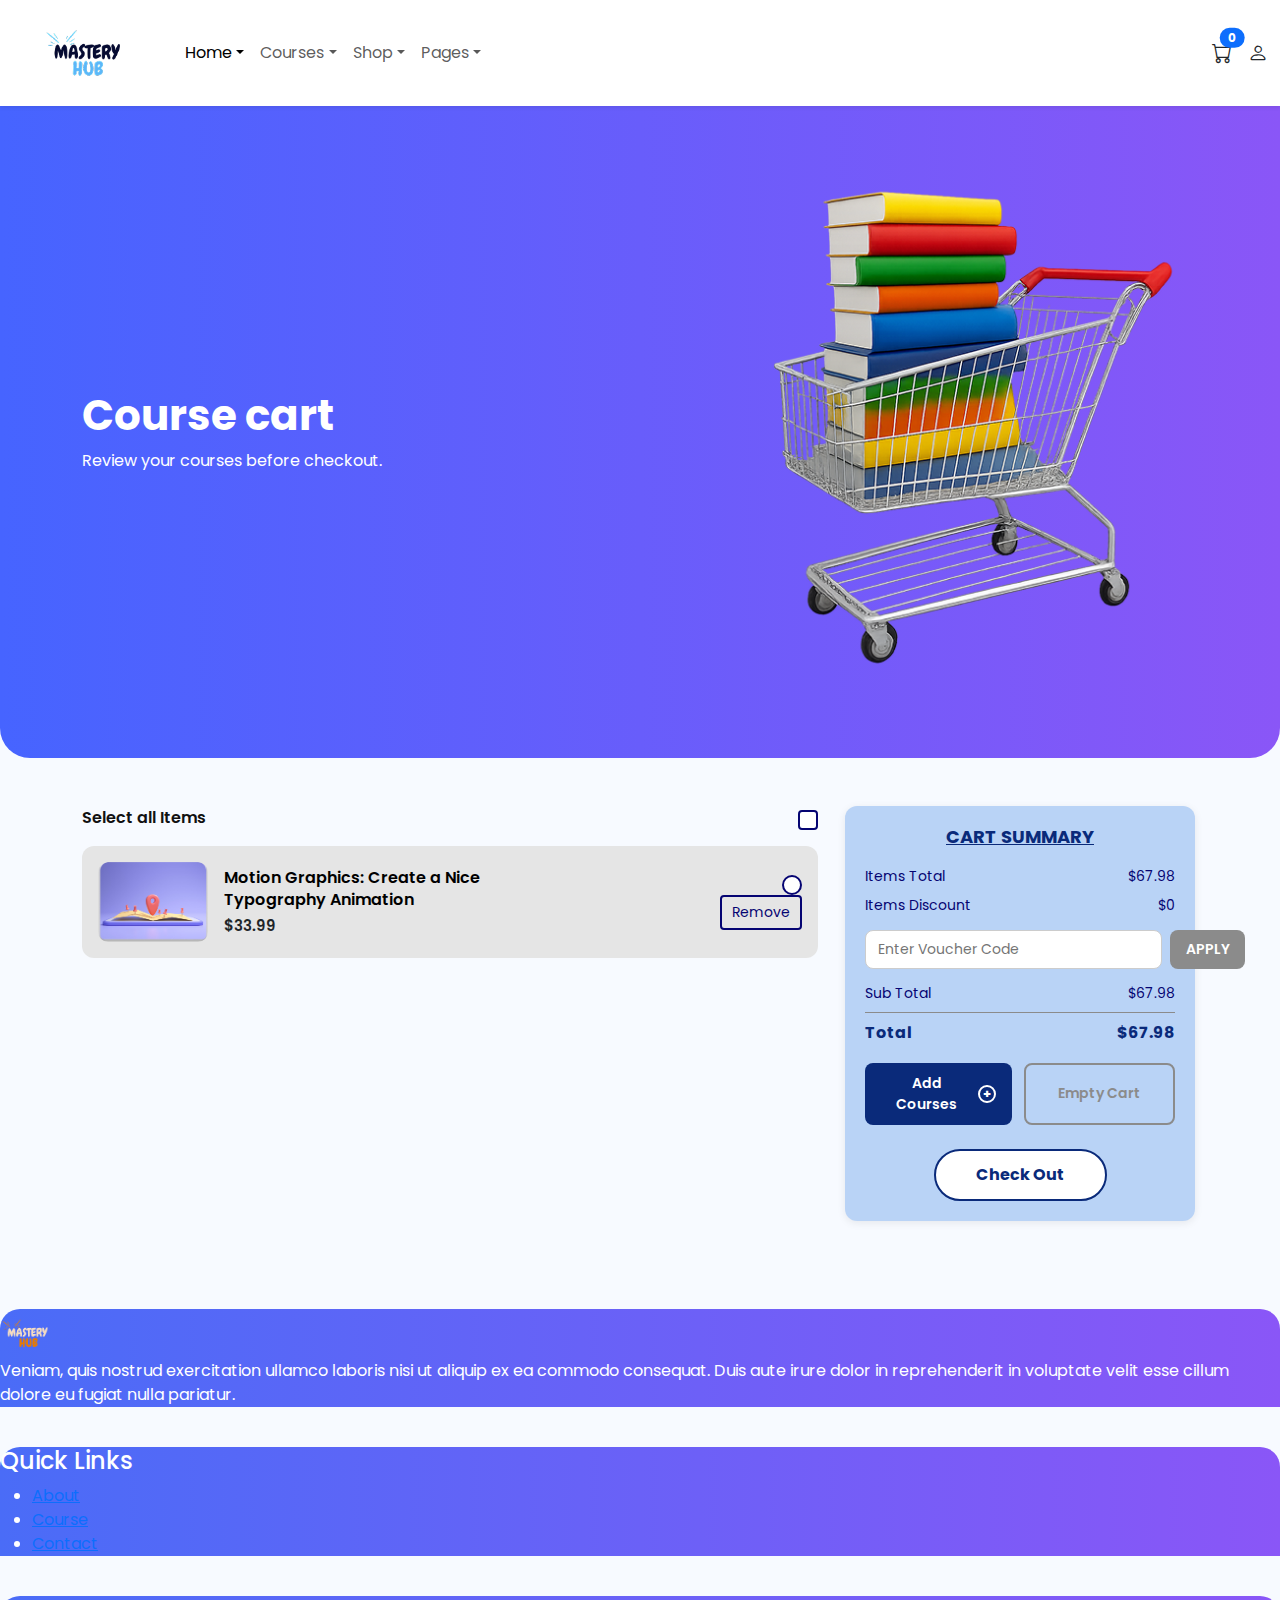
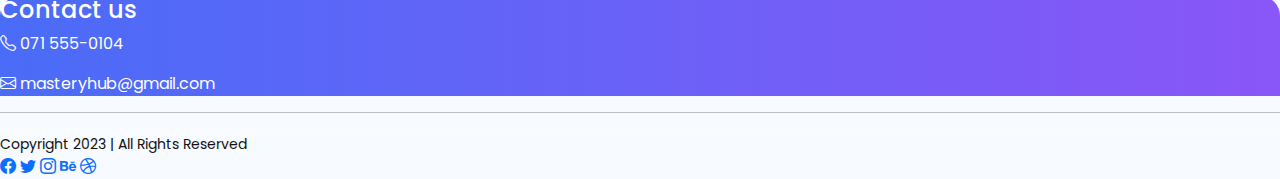
<file: Course_Cart.html>
<!DOCTYPE html>
<html lang="en">
<head>
  <meta charset="UTF-8" />
  <meta name="viewport" content="width=device-width, initial-scale=1.0"/>
  <title>Course Cart - Mastery Hub</title>

  <!-- Google Font -->
  <link rel="preconnect" href="https://fonts.googleapis.com">
  <link rel="preconnect" href="https://fonts.gstatic.com" crossorigin>
  <link href="https://fonts.googleapis.com/css2?family=Poppins:wght@400;500;600;700&display=swap" rel="stylesheet">

  <!-- Bootstrap & Icons -->
  <link href="https://cdn.jsdelivr.net/npm/bootstrap@5.3.2/dist/css/bootstrap.min.css" rel="stylesheet">
  <link href="https://cdnjs.cloudflare.com/ajax/libs/font-awesome/6.5.0/css/all.min.css" rel="stylesheet">

  <!-- Your CSS -->
  <link rel="stylesheet" href="Course_Cart.css">
</head>
<body>

  <nav class="navbar navbar-expand-lg bg-white shadow-sm py-2">
  <div class="container-fluid">

    <a class="navbar-brand fw-bold" href="#">
      <img src="images/2 717 (1).png" alt="Logo" height="80">
    </a>

    
    <button class="navbar-toggler" type="button" data-bs-toggle="collapse" data-bs-target="#navbarContent">
      <span class="navbar-toggler-icon"></span>
    </button>

      <!-- Nav items -->
    <div class="collapse navbar-collapse" id="navbarContent">
      <ul class="navbar-nav me-auto mb-2 mb-lg-0">

        <!-- Home -->
        <li class="nav-item dropdown">
          <a class="nav-link dropdown-toggle active" href="#" role="button" data-bs-toggle="dropdown">Home</a>
          <ul class="dropdown-menu">
            <li><a class="dropdown-item" href="#">Home 1</a></li>
            <li><a class="dropdown-item" href="#">Home 2</a></li>
          </ul>
        </li>

        <!-- Courses -->
        <li class="nav-item dropdown">
          <a class="nav-link dropdown-toggle" href="#" role="button" data-bs-toggle="dropdown">Courses</a>
          <ul class="dropdown-menu">
            <li><a class="dropdown-item" href="#">Web Development</a></li>
            <li><a class="dropdown-item" href="#">UI/UX Design</a></li>
          </ul>
        </li>

        <!-- Shop -->
        <li class="nav-item dropdown">
          <a class="nav-link dropdown-toggle" href="#" role="button" data-bs-toggle="dropdown">Shop</a>
          <ul class="dropdown-menu">
            <li><a class="dropdown-item" href="#">Products</a></li>
            <li><a class="dropdown-item" href="#">Cart</a></li>
          </ul>
        </li>

        <!-- Pages -->
        <li class="nav-item dropdown">
          <a class="nav-link dropdown-toggle" href="#" role="button" data-bs-toggle="dropdown">Pages</a>
          <ul class="dropdown-menu">
            <li><a class="dropdown-item" href="#">About Us</a></li>
            <li><a class="dropdown-item" href="#">Contact</a></li>
          </ul>
        </li>
      </ul>

      

      <!-- Icons + Buttons -->
      <div class="d-flex align-items-center gap-3">
        <a href="#" class="text-dark position-relative">
          <i class="bi bi-cart fs-5"></i>
          <span class="position-absolute top-0 start-100 translate-middle badge rounded-pill bg-primary">0</span>
        </a>
        <a href="#" class="text-dark"><i class="bi bi-person fs-5"></i></a>
       
       
      </div>
    </div>
  </div>
</nav>


      
  </header>

  <!-- Hero -->
  <section class="hero-section text-white">
    <div class="container d-flex flex-column flex-lg-row align-items-center justify-content-between">
      <div class="text-center text-lg-start mb-4 mb-lg-0">
        <h1 class="fw-bold mb-2">Course cart</h1>
        <p class="mb-0">Review your courses before checkout.</p>
      </div>
      <div class="hero-img">
        <!-- replace with your figma hero image -->
        <img src="images/girl-student 1.png" alt="Cart" class="img-fluid">
      </div>
    </div>
  </section>

  <!-- Main -->
  <main class="py-5">
  <div class="container">
    <div class="row g-4">
      
      <!-- Left: items -->
      <div class="col-lg-8" id="cartList">
        <div class="d-flex justify-content-between align-items-center mb-3">
          <span class="fw-semibold">Select all Items</span>
          <input type="checkbox" id="selectAll" class="form-check-input custom-radio">
        </div>

        <!-- Template Item -->
        <div class="card mb-3 cart-item" data-price="33.99">
          <div class="card-body d-flex align-items-center justify-content-between">
            <div class="d-flex align-items-center">
              <img src="images/Frame 1 .png" class="course-img me-3" alt="Course">
              <div>
                <h6 class="item-title mb-1">Motion Graphics: Create a Nice Typography Animation</h6>
                <p class="item-price mb-0">$33.99</p>
              </div>
            </div>
            <div class="d-flex flex-column align-items-end">
              <input type="checkbox" class="custom-radio item-check">
              <button class="btn btn-outline-danger btn-sm remove-btn">Remove</button>
            </div>
          </div>
        </div>
      </div>

      <!-- Right: summary -->
      <div class="col-lg-4">
        <div class="cart-summary">
          <h3 class="summary-title">CART SUMMARY</h3>
          <div class="summary-details">
            <p class="summary-item"><span>Items Total</span><span>$67.98</span></p>
            <p class="summary-item"><span>Items Discount</span><span>$0</span></p>

            <!-- Voucher -->
            <div class="voucher-row">
              <div style="flex:1;">
                <input type="text" id="voucher" class="voucher-input" placeholder="Enter Voucher Code">
              </div>
              <button class="btn-apply">APPLY</button>
            </div>

            <p class="summary-item"><span>Sub Total</span><span>$67.98</span></p>
            <div class="summary-divider"></div>
            <p class="summary-item total"><span>Total</span><span>$67.98</span></p>
          </div>

          <!-- Buttons -->
          <div class="summary-buttons-row">
            <button class="btn-add-course">Add Courses <span class="plus-circle">+</span></button>
            <button class="btn-empty">Empty Cart</button>
          </div>

          <div class="summary-checkout">
            <button class="btn-checkout">Check Out</button>
          </div>
        </div>
      </div>
    </div>
  </div>
</main>

  <!-- Payment Modal -->
  <div class="modal fade" id="paymentModal" tabindex="-1" aria-hidden="true">
    <div class="modal-dialog modal-dialog-centered">
      <div class="modal-content p-4 rounded-4">
        <h4 class="fw-bold mb-3">Pay via Credit / Debit Card</h4>
        <form id="paymentForm">
          <div class="mb-3">
            <label class="form-label">Card Holder's Name</label>
            <input type="text" class="form-control" placeholder="Card Holder's Name" required>
          </div>
          <div class="mb-3">
            <label class="form-label">Card Number</label>
            <input type="text" class="form-control" placeholder="Card Number" inputmode="numeric" minlength="12" maxlength="19" required>
          </div>
          <div class="row">
            <div class="col-md-6 mb-3">
              <label class="form-label">Expire Date</label>
              <input type="text" class="form-control" placeholder="MM/YY" required>
            </div>
            <div class="col-md-6 mb-3">
              <label class="form-label">CVV</label>
              <input type="password" class="form-control" placeholder="CVV" inputmode="numeric" minlength="3" maxlength="4" required>
            </div>
          </div>
          <div class="form-check mb-3">
            <input class="form-check-input" type="checkbox" id="termsCheck" required>
            <label class="form-check-label" for="termsCheck">
              I accept the <a href="#" class="link-dark">Terms and Conditions</a>
            </label>
          </div>
          <button type="submit" class="btn btn-dark w-100">Place Order</button>
        </form>
      </div>
    </div>
  </div>

<!-- Footer -->
  <footer class="footer">
    <div class="footer-container">
      <!-- Logo + Description -->
      <div class="footer-section">
        <img src="images/1 1957762 (1).png" alt="Mastery Hub Logo" class="footer-logo">
        <p>
          Veniam, quis nostrud exercitation ullamco laboris nisi ut aliquip ex ea commodo consequat. 
          Duis aute irure dolor in reprehenderit in voluptate velit esse cillum dolore eu fugiat nulla pariatur.
        </p>
      </div>

      <!-- Quick Links -->
      <div class="footer-section">
        <h4>Quick Links</h4>
        <ul>
          <li><a href="#">About</a></li>
          <li><a href="#">Course</a></li>
          <li><a href="#">Contact</a></li>
        </ul>
      </div>

      <!-- Contact -->
      <div class="footer-section">
        <h4>Contact us</h4>
        <p><i class="bi bi-telephone"></i> 071 555-0104</p>
        <p><i class="bi bi-envelope"></i> masteryhub@gmail.com</p>
      </div>
    </div>

    <hr>

    <!-- Bottom Row -->
    <div class="footer-bottom">
      <p>Copyright 2023 | All Rights Reserved</p>
      <div class="social-icons">
        <a href="#"><i class="bi bi-facebook"></i></a>
        <a href="#"><i class="bi bi-twitter"></i></a>
        <a href="#"><i class="bi bi-instagram"></i></a>
        <a href="#"><i class="bi bi-behance"></i></a>
        <a href="#"><i class="bi bi-dribbble"></i></a>
      </div>
    </div>
  </footer>

  <script src="https://cdn.jsdelivr.net/npm/bootstrap@5.3.3/dist/js/bootstrap.bundle.min.js"></script>
<link href="https://cdn.jsdelivr.net/npm/bootstrap-icons/font/bootstrap-icons.css" rel="stylesheet">

  <!-- Bootstrap & Your JS -->
  <script src="https://cdn.jsdelivr.net/npm/bootstrap@5.3.2/dist/js/bootstrap.bundle.min.js"></script>
  <script src="Course_Cart.js"></script>
</body>
</html>
</file>
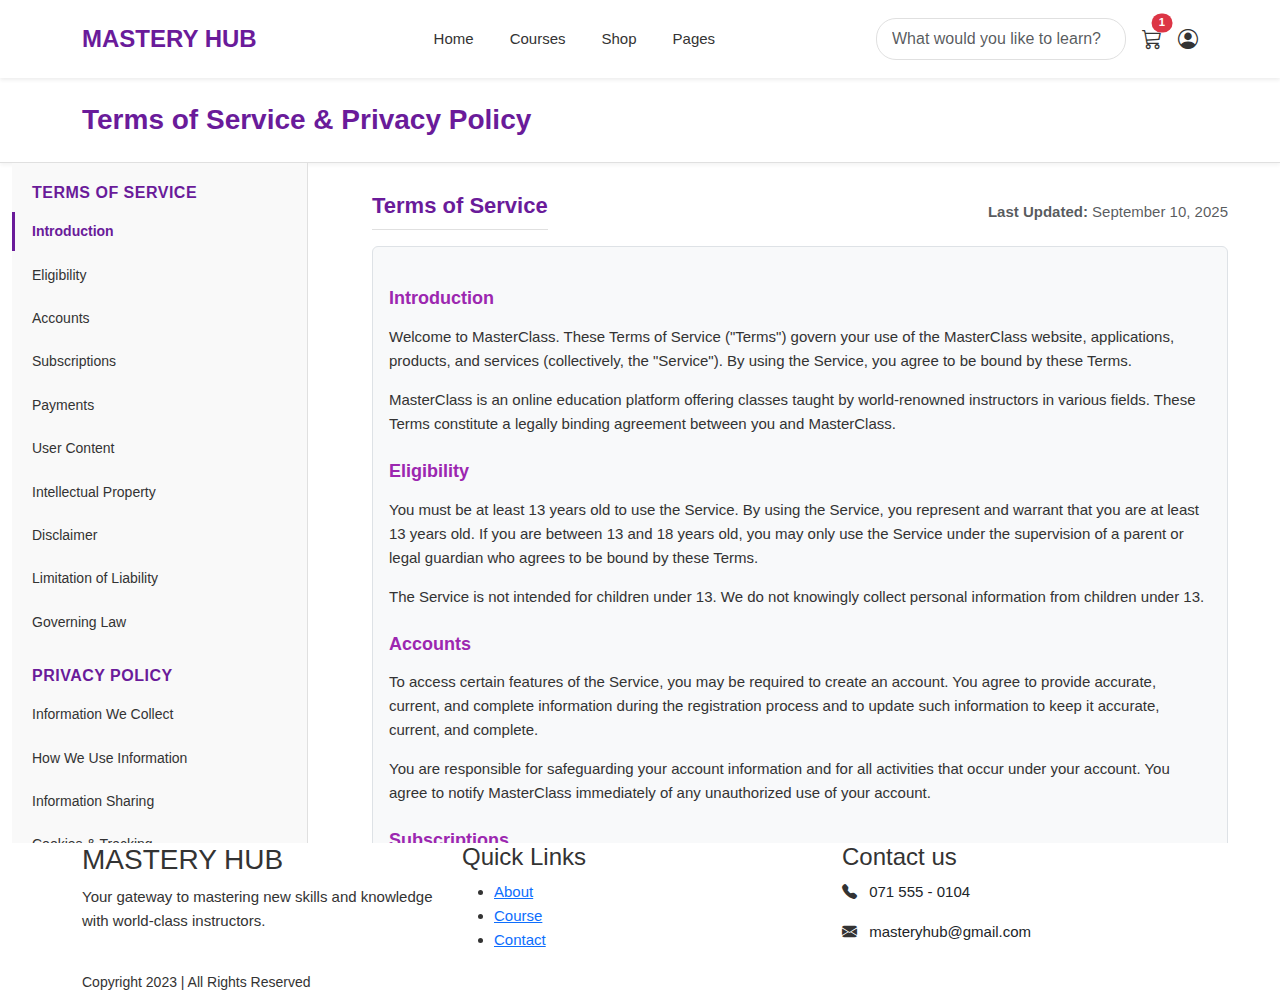
<file: Course_Learning_Page.html>
<!DOCTYPE html>
<html lang="en">
<head>
    <meta charset="UTF-8">
    <meta name="viewport" content="width=device-width, initial-scale=1.0">
    <title>Terms of Service & Privacy Policy | MasterClass</title>
    
    <!-- Bootstrap CSS -->
    <link href="https://cdn.jsdelivr.net/npm/bootstrap@5.3.0/dist/css/bootstrap.min.css" rel="stylesheet">
    
    <!-- Bootstrap Icons -->
    <link rel="stylesheet" href="https://cdn.jsdelivr.net/npm/bootstrap-icons@1.10.0/font/bootstrap-icons.css">
    
    <!-- Custom CSS -->
    <link rel="stylesheet" href="Course_Learning_Page.css">
</head>
<body>
    <!-- Top Navigation Bar -->
    <nav class="navbar navbar-expand-lg navbar-light bg-white shadow-sm">
        <div class="container">
            <a class="navbar-brand fw-bold" href="#">MASTERY HUB</a>
            <button class="navbar-toggler" type="button" data-bs-toggle="collapse" data-bs-target="#navbarNav" aria-controls="navbarNav" aria-expanded="false" aria-label="Toggle navigation">
                <span class="navbar-toggler-icon"></span>
            </button>
            <div class="collapse navbar-collapse" id="navbarNav">
                <ul class="navbar-nav mx-auto">
                    <li class="nav-item">
                        <a class="nav-link" href="#">Home</a>
                    </li>
                    <li class="nav-item">
                        <a class="nav-link" href="#">Courses</a>
                    </li>
                    <li class="nav-item">
                        <a class="nav-link" href="#">Shop</a>
                    </li>
                    <li class="nav-item">
                        <a class="nav-link" href="#">Pages</a>
                    </li>
                </ul>
                <div class="d-flex align-items-center">
                    <div class="search-box me-3">
                        <input type="text" class="form-control" placeholder="What would you like to learn?">
                    </div>
                    <div class="position-relative me-3">
                        <i class="bi bi-cart3 fs-5"></i>
                        <span class="position-absolute top-0 start-100 translate-middle badge rounded-pill bg-danger">
                            1
                        </span>
                    </div>
                    <div>
                        <i class="bi bi-person-circle fs-5"></i>
                    </div>
                </div>
            </div>
        </div>
    </nav>

    <!-- Page Header -->
    <header class="page-header">
        <div class="container">
            <h1 class="page-title">Terms of Service & Privacy Policy</h1>
        </div>
    </header>

    <!-- Main Content Area -->
    <div class="container-fluid">
        <div class="row">
            <!-- Sidebar Navigation -->
            <div class="col-lg-3 col-md-4">
                <div class="sidebar">
                    <div class="sidebar-section">
                        <h3 class="sidebar-title">Terms of Service</h3>
                        <ul class="sidebar-nav">
                            <li><a href="#intro" class="nav-link active">Introduction</a></li>
                            <li><a href="#eligibility" class="nav-link">Eligibility</a></li>
                            <li><a href="#accounts" class="nav-link">Accounts</a></li>
                            <li><a href="#subscriptions" class="nav-link">Subscriptions</a></li>
                            <li><a href="#payments" class="nav-link">Payments</a></li>
                            <li><a href="#user-content" class="nav-link">User Content</a></li>
                            <li><a href="#intellectual-property" class="nav-link">Intellectual Property</a></li>
                            <li><a href="#disclaimer" class="nav-link">Disclaimer</a></li>
                            <li><a href="#limitation" class="nav-link">Limitation of Liability</a></li>
                            <li><a href="#governing-law" class="nav-link">Governing Law</a></li>
                        </ul>
                    </div>
                    
                    <div class="sidebar-section">
                        <h3 class="sidebar-title">Privacy Policy</h3>
                        <ul class="sidebar-nav">
                            <li><a href="#info-collect" class="nav-link">Information We Collect</a></li>
                            <li><a href="#info-use" class="nav-link">How We Use Information</a></li>
                            <li><a href="#info-share" class="nav-link">Information Sharing</a></li>
                            <li><a href="#cookies" class="nav-link">Cookies & Tracking</a></li>
                            <li><a href="#data-security" class="nav-link">Data Security</a></li>
                            <li><a href="#user-rights" class="nav-link">Your Rights</a></li>
                            <li><a href="#children" class="nav-link">Children's Privacy</a></li>
                            <li><a href="#international" class="nav-link">International Users</a></li>
                            <li><a href="#changes" class="nav-link">Changes to Policy</a></li>
                            <li><a href="#contact" class="nav-link">Contact Us</a></li>
                        </ul>
                    </div>
                </div>
            </div>
            
            <!-- Main Content -->
            <div class="col-lg-9 col-md-8">
                <div class="main-content">
                    <!-- Terms of Service Section -->
                    <div class="content-section">
                        <div class="d-flex justify-content-between align-items-center">
                            <h2 class="section-title mb-0">Terms of Service</h2>
                            <p class="text-muted mb-0"><strong>Last Updated:</strong> September 10, 2025</p>
                        </div>
                        <div class="border rounded p-3 my-3 bg-light">
                            <div id="intro">
                                <h3 class="subsection-title">Introduction</h3>
                                <p class="content-text">Welcome to MasterClass. These Terms of Service ("Terms") govern your use of the MasterClass website, applications, products, and services (collectively, the "Service"). By using the Service, you agree to be bound by these Terms.</p>
                                <p class="content-text">MasterClass is an online education platform offering classes taught by world-renowned instructors in various fields. These Terms constitute a legally binding agreement between you and MasterClass.</p>
                            </div>
                            <div id="eligibility">
                                <h3 class="subsection-title">Eligibility</h3>
                                <p class="content-text">You must be at least 13 years old to use the Service. By using the Service, you represent and warrant that you are at least 13 years old. If you are between 13 and 18 years old, you may only use the Service under the supervision of a parent or legal guardian who agrees to be bound by these Terms.</p>
                                <p class="content-text">The Service is not intended for children under 13. We do not knowingly collect personal information from children under 13.</p>
                            </div>
                            <div id="accounts">
                                <h3 class="subsection-title">Accounts</h3>
                                <p class="content-text">To access certain features of the Service, you may be required to create an account. You agree to provide accurate, current, and complete information during the registration process and to update such information to keep it accurate, current, and complete.</p>
                                <p class="content-text">You are responsible for safeguarding your account information and for all activities that occur under your account. You agree to notify MasterClass immediately of any unauthorized use of your account.</p>
                            </div>
                            <div id="subscriptions">
                                <h3 class="subsection-title">Subscriptions</h3>
                                <p class="content-text">MasterClass offers subscription plans that provide access to the Service. Subscription plans may be offered on a monthly or annual basis. By subscribing to a plan, you agree to pay the subscription fees specified for that plan.</p>
                                <p class="content-text">Your subscription will automatically renew unless you cancel it before the renewal date. You may cancel your subscription at any time through your account settings.</p>
                            </div>
                            <div id="payments">
                                <h3 class="subsection-title">Payments</h3>
                                <p class="content-text">You agree to provide current, complete, and accurate purchase and account information for all purchases made through the Service. You further agree to promptly update account and payment information, including email address, payment method, and expiration date, so that we can complete your transactions and contact you as needed.</p>
                                <p class="content-text">We reserve the right to refuse any order you place with us. We may, in our sole discretion, limit or cancel quantities purchased per person, per household, or per order.</p>
                            </div>
                            <div id="user-content">
                                <h3 class="subsection-title">User Content</h3>
                                <p class="content-text">The Service may allow you to submit, upload, or otherwise make available content, including but not limited to text, images, videos, and comments ("User Content"). By submitting User Content, you grant MasterClass a worldwide, non-exclusive, royalty-free, perpetual, and transferable license to use, reproduce, modify, adapt, publish, and display such User Content.</p>
                                <p class="content-text">You represent and warrant that you own or have the necessary licenses, rights, consents, and permissions to use and to authorize MasterClass to use your User Content.</p>
                            </div>
                            <div id="intellectual-property">
                                <h3 class="subsection-title">Intellectual Property</h3>
                                <p class="content-text">The Service and its original content, features, and functionality are and will remain the exclusive property of MasterClass and its licensors. The Service is protected by copyright, trademark, and other laws of both the United States and foreign countries.</p>
                                <p class="content-text">Our trademarks and trade dress may not be used in connection with any product or service without the prior written consent of MasterClass.</p>
                            </div>
                            <div id="disclaimer">
                                <h3 class="subsection-title">Disclaimer</h3>
                                <p class="content-text">THE SERVICE IS PROVIDED ON AN AS-IS AND AS-AVAILABLE BASIS. MASTERCLASS EXPRESSLY DISCLAIMS ALL WARRANTIES OF ANY KIND, WHETHER EXPRESS OR IMPLIED, INCLUDING BUT NOT LIMITED TO THE IMPLIED WARRANTIES OF MERCHANTABILITY, FITNESS FOR A PARTICULAR PURPOSE, AND NON-INFRINGEMENT.</p>
                                <p class="content-text">MASTERCLASS MAKES NO WARRANTIES THAT THE SERVICE WILL BE UNINTERRUPTED, TIMELY, SECURE, OR ERROR-FREE.</p>
                            </div>
                            <div id="limitation">
                                <h3 class="subsection-title">Limitation of Liability</h3>
                                <p class="content-text">IN NO EVENT SHALL MASTERCLASS, ITS DIRECTORS, EMPLOYEES, PARTNERS, AGENTS, SUPPLIERS, OR AFFILIATES BE LIABLE FOR ANY INDIRECT, INCIDENTAL, SPECIAL, CONSEQUENTIAL, OR PUNITIVE DAMAGES, INCLUDING WITHOUT LIMITATION, LOSS OF PROFITS, DATA, USE, GOODWILL, OR OTHER INTANGIBLE LOSSES.</p>
                                <p class="content-text">IN NO EVENT SHALL MASTERCLASS'S TOTAL LIABILITY TO YOU FOR ALL DAMAGES, LOSSES, AND CAUSES OF ACTION EXCEED THE AMOUNT PAID BY YOU, IF ANY, FOR ACCESSING THE SERVICE DURING THE TWELVE (12) MONTHS PRIOR TO THE EVENT GIVING RISE TO THE LIABILITY.</p>
                            </div>
                            <div id="governing-law">
                                <h3 class="subsection-title">Governing Law</h3>
                                <p class="content-text">These Terms shall be governed by and construed in accordance with the laws of the State of California, without regard to its conflict of law principles.</p>
                                <p class="content-text">Any legal action of whatever nature brought by either you or MasterClass shall be commenced or prosecuted in the state and federal courts located in San Francisco County, California, and the parties hereby irrevocably consent to the jurisdiction and venue therein.</p>
                            </div>
                        </div>
                    </div>
                    
                    <!-- Privacy Policy Section -->
                    <div class="content-section">
                        <div class="d-flex justify-content-between align-items-center">
                            <h2 class="section-title mb-0">Privacy Policy</h2>
                            <p class="text-muted mb-0"><strong>Last Updated:</strong> September 10, 2025</p>
                        </div>
                        <div class="border rounded p-3 my-3 bg-light">
                            <div id="info-collect">
                                <h3 class="subsection-title">Information We Collect</h3>
                                <p class="content-text">We collect several types of information from and about users of our Service, including:</p>
                                <ul class="content-list">
                                    <li><strong>Personal Identification Information:</strong> Name, email address, postal address, phone number, and other contact information.</li>
                                    <li><strong>Payment Information:</strong> Credit card details and billing information when you purchase a subscription.</li>
                                    <li><strong>Device Information:</strong> Information about the computer or device you use to access the Service, including IP address, browser type, and device identifiers.</li>
                                    <li><strong>Usage Information:</strong> Details about how you use the Service, such as classes viewed, time spent, and features used.</li>
                                    <li><strong>Cookies and Tracking Technologies:</strong> Information collected through cookies and similar technologies as described in our Cookie Policy.</li>
                                </ul>
                            </div>
                            <div id="info-use">
                                <h3 class="subsection-title">How We Use Information</h3>
                                <p class="content-text">We use the information we collect for various purposes, including:</p>
                                <ul class="content-list">
                                    <li>To provide, maintain, and improve our Service</li>
                                    <li>To process transactions and send related information</li>
                                    <li>To send technical notices, support messages, and updates</li>
                                    <li>To respond to your comments and questions</li>
                                    <li>To personalize your experience and deliver content relevant to your interests</li>
                                    <li>To monitor and analyze trends and usage</li>
                                    <li>To detect, prevent, and address technical issues</li>
                                </ul>
                            </div>
                            <div id="info-share">
                                <h3 class="subsection-title">Information Sharing</h3>
                                <p class="content-text">We may share information about you with third parties as described below:</p>
                                <ul class="content-list">
                                    <li><strong>Service Providers:</strong> We engage third-party companies and individuals to perform functions on our behalf, such as payment processing, data analysis, and customer service.</li>
                                    <li><strong>Business Transfers:</strong> If we are involved in a merger, acquisition, or sale of all or a portion of our assets, your information may be transferred as part of that transaction.</li>
                                    <li><strong>Legal Requirements:</strong> We may disclose your information if required by law or in response to valid requests by public authorities.</li>
                                </ul>
                                <p class="content-text">We do not sell, trade, or otherwise transfer your personal information to third parties without your consent, except as described in this Privacy Policy.</p>
                            </div>
                            <div id="cookies">
                                <h3 class="subsection-title">Cookies & Tracking</h3>
                                <p class="content-text">We use cookies and similar tracking technologies to track activity on our Service and hold certain information. Cookies are files with a small amount of data which may include an anonymous unique identifier.</p>
                                <p class="content-text">You can instruct your browser to refuse all cookies or to indicate when a cookie is being sent. However, if you do not accept cookies, you may not be able to use some portions of our Service.</p>
                                <p class="content-text">We use cookies for the following purposes:</p>
                                <ul class="content-list">
                                    <li><strong>Essential Cookies:</strong> Necessary for the Service to function properly.</li>
                                    <li><strong>Performance Cookies:</strong> To understand how the Service is being used.</li>
                                    <li><strong>Functionality Cookies:</strong> To remember your preferences and settings.</li>
                                    <li><strong>Advertising Cookies:</strong> To deliver relevant advertisements and measure their effectiveness.</li>
                                </ul>
                            </div>
                            <div id="data-security">
                                <h3 class="subsection-title">Data Security</h3>
                                <p class="content-text">We value your trust in providing us your personal information, thus we are striving to use commercially acceptable means of protecting it. But remember that no method of transmission over the internet, or method of electronic storage is 100% secure and reliable, and we cannot guarantee its absolute security.</p>
                                <p class="content-text">We implement appropriate technical and organizational measures to protect your personal information against unauthorized access, alteration, disclosure, or destruction. These measures include encryption, secure servers, and regular security reviews.</p>
                            </div>
                            <div id="user-rights">
                                <h3 class="subsection-title">Your Rights</h3>
                                <p class="content-text">Depending on your jurisdiction, you may have the following rights regarding your personal information:</p>
                                <ul class="content-list">
                                    <li>The right to access and obtain a copy of your personal information</li>
                                    <li>The right to correct or update your personal information</li>
                                    <li>The right to delete your personal information</li>
                                    <li>The right to restrict or object to the processing of your personal information</li>
                                    <li>The right to data portability</li>
                                    <li>The right to withdraw consent where we rely on consent as a legal basis for processing</li>
                                </ul>
                                <p class="content-text">To exercise these rights, please contact us using the contact information provided below. We will respond to your request in accordance with applicable law.</p>
                            </div>
                            <div id="children">
                                <h3 class="subsection-title">Children's Privacy</h3>
                                <p class="content-text">Our Service is not intended for use by children under the age of 13. We do not knowingly collect personal information from children under 13. If we become aware that we have collected personal information from a child under 13, we will take steps to delete such information.</p>
                                <p class="content-text">If you are a parent or guardian and you are aware that your child has provided us with personal information, please contact us so that we can delete such information.</p>
                            </div>
                            <div id="international">
                                <h3 class="subsection-title">International Users</h3>
                                <p class="content-text">The Service is operated by MasterClass in the United States. If you are accessing the Service from outside the United States, please be aware that your information may be transferred to, stored, and processed in the United States and other countries where our service providers operate.</p>
                                <p class="content-text">Your information may be subject to different data protection laws than those in your jurisdiction. By using the Service, you consent to this transfer, storage, and processing.</p>
                            </div>
                            <div id="changes">
                                <h3 class="subsection-title">Changes to Policy</h3>
                                <p class="content-text">We may update our Privacy Policy from time to time. We will notify you of any changes by posting the new Privacy Policy on this page and updating the "Last Updated" date at the top of the Privacy Policy.</p>
                                <p class="content-text">You are advised to review this Privacy Policy periodically for any changes. Changes to this Privacy Policy are effective when they are posted on this page.</p>
                            </div>
                            <div id="contact">
                                <h3 class="subsection-title">Contact Us</h3>
                                <p class="content-text">If you have any questions about this Privacy Policy, please contact us:</p>
                                <ul class="content-list">
                                    <li>By email: privacy@masterclass.com</li>
                                    <li>By visiting this page on our website: <a href="#">https://www.masterclass.com/privacy</a></li>
                                    <li>By mail: MasterClass, 235 Montgomery Street, 14th Floor, San Francisco, CA 94104, Attn: Privacy Policy</li>
                                </ul>
                            </div>
                        </div>
                    </div>
                </div>
            </div>
        </div>
    </div>

    <!-- New Page Footer -->
    <footer class="new-footer">
        <div class="container">
            <div class="row">
                <div class="col-md-4">
                    <div class="footer-brand">
                        <h3 class="brand-name">MASTERY HUB</h3>
                        <p class="brand-description">Your gateway to mastering new skills and knowledge with world-class instructors.</p>
                    </div>
                </div>
                <div class="col-md-4">
                    <div class="footer-links-section">
                        <h4 class="footer-links-title">Quick Links</h4>
                        <ul class="footer-links-list">
                            <li><a href="#">About</a></li>
                            <li><a href="#">Course</a></li>
                            <li><a href="#">Contact</a></li>
                        </ul>
                    </div>
                </div>
                <div class="col-md-4">
                    <div class="footer-contact">
                        <h4 class="footer-contact-title">Contact us</h4>
                        <p class="footer-contact-info">
                            <i class="bi bi-telephone-fill me-2"></i>
                            <a href="#" id="call-link" class="text-decoration-none text-dark">071 555 - 0104</a>
                        </p>
                        <p class="footer-contact-info">
                            <i class="bi bi-envelope-fill me-2"></i>
                            <a href="mailto:masteryhub@gmail.com" class="text-decoration-none text-dark">masteryhub@gmail.com</a>
                        </p>
                    </div>
                </div>
            </div>
            <div class="row">
                <div class="col-12">
                    <div class="footer-bottom">
                        <p class="copyright">Copyright 2023 | All Rights Reserved</p>
                        <div class="social-icons">
                            <a href="#"><i class="bi bi-facebook"></i></a>
                            <a href="#"><i class="bi bi-twitter"></i></a>
                            <a href="#"><i class="bi bi-instagram"></i></a>
                            <a href="#"><i class="bi bi-linkedin"></i></a>
                            <a href="#"><i class="bi bi-youtube"></i></a>
                        </div>
                    </div>
                </div>
            </div>
        </div>
    </footer>

    <!-- Bootstrap JS Bundle with Popper -->
    <script src="https://cdn.jsdelivr.net/npm/bootstrap@5.3.0/dist/js/bootstrap.bundle.min.js"></script>
    
    <!-- Custom JavaScript -->
    <script src="Course_Learning_Page.js"></script>

    <!-- Call Modal Script -->
    <div class="modal fade" id="callModal" tabindex="-1" aria-labelledby="callModalLabel" aria-hidden="true">
      <div class="modal-dialog modal-dialog-centered">
        <div class="modal-content">
          <div class="modal-header">
            <h5 class="modal-title" id="callModalLabel">Call Mastery Hub</h5>
            <button type="button" class="btn-close" data-bs-dismiss="modal" aria-label="Close"></button>
          </div>
          <div class="modal-body">
            Would you like to call <strong>071 555 - 0104</strong>?
          </div>
          <div class="modal-footer">
            <a href="tel:0715550104" class="btn btn-primary">Call</a>
            <button type="button" class="btn btn-secondary" data-bs-dismiss="modal">Cancel</button>
          </div>
        </div>
      </div>
    </div>

    <script>
    document.addEventListener('DOMContentLoaded', function() {
        var callLink = document.getElementById('call-link');
        var callModal = new bootstrap.Modal(document.getElementById('callModal'));
        if (callLink) {
            callLink.addEventListener('click', function(e) {
                e.preventDefault();
                callModal.show();
            });
        }
    });
    </script>
</body>
</html>
</file>
<file: Course_Cart.css>
/* Global */
:root{
  --brand-start:#4664ff;
  --brand-end:#8a56f7;
  --summary-bg:#d9e7ff;
  --grey-card:#e5e5e5;
}
*{ box-sizing:border-box; }
body{
  font-family:"Poppins",system-ui,-apple-system,Segoe UI,Roboto,Arial,Helvetica,sans-serif;
  background:#f7faff;
  color:#111;
}

/* Header */
.header-section{
  background:#fff;
  border-bottom:1px solid #f0f0f0;
}
.logo-img{
  width:160px;
  height:auto;
  object-fit:contain;
}
.header-section .nav-link{
  color:#111;
}
.header-section .nav-link:hover{
  color:#4664ff;
}

/* Hero */
.hero-section{
  background: linear-gradient(90deg, var(--brand-start), var(--brand-end));
  color:#fff;
  padding:64px 0;
  border-bottom-left-radius:30px;
  border-bottom-right-radius:30px;
}
.hero-section h1{
  font-size:42px;
}
.hero-img img{
  width:480px;
  max-width:100%;
  height:auto;
}

/* Cart items */
.cart-item{
  background:var(--grey-card);
  border:none;
  border-radius:12px;
}
.course-img{
  width:110px;
  height:80px;
  border-radius:10px;
  object-fit:cover;
  background:#ddd;
}
.item-title {
  font-size: 16px;
  font-weight: 600;
  line-height: 1.4;
  color: #000;

  white-space: normal;
  word-break: break-word;

  /* Adjust width until text breaks into exactly 2 lines like Figma */
  max-width: 280px; 
}

.item-price{
  font-size:15px;
  font-weight:600;
}

/* Circular checkbox */
.custom-radio {
  appearance: none;
  -webkit-appearance: none;
  -moz-appearance: none;

  width: 20px;
  height: 20px;
  border-radius: 50%;
  border: 2px solid #050472;
  background: #fff;
  cursor: pointer;
  transition: all 0.2s ease;
  display: inline-block;
  position: relative;
}

/* Checked state - solid circle */
.custom-radio:checked {
  background-color: #050472; /* solid fill */
  border-color: #050472;     /* border same color */
}

/* Global Font */
body {
  font-family: 'Poppins', sans-serif;
}
/* Cart Summary Box */
.cart-summary {
  background: #2C79E04D;
  border-radius: 12px;
  padding: 20px;
  box-shadow: 0 2px 8px rgba(0,0,0,0.08);
  font-family: "Poppins", sans-serif;
  max-width: 350px;
  margin: auto;
}

/* Title */
.summary-title {
  font-size: 18px;
  font-weight: 700;
  text-transform: uppercase;
  color: #0A2A7A;
  text-align: center;
  text-decoration: underline;
  margin-bottom: 18px;
}

/* Totals List */
.summary-item {
  display: flex;
  justify-content: space-between;
  margin: 8px 0;
  font-size: 14px;
  color: #050472;
}

.summary-divider {
  border-top: 1px solid #8B8B8B;
  margin: 1 rem 0;
}



.summary-item.total {
  font-weight: 700;
  font-size: 16px;
  color: #0A2A7A;
}

/* Voucher Row */
.voucher-row {
  display: flex;
  margin: 14px 0;
  gap: 8px;
}

.voucher-input {
  flex: 1;
  padding: 8px 12px;
  border: 1px solid #ccc;
  border-radius: 8px;
  font-size: 14px;
}
/* Voucher Label */
.voucher-label {
  font-size: 14px;
  font-weight: 600;
  color: #0A2A7A;
  margin-bottom: 6px;
  display: block;
}

.btn-apply {
  background: #8B8B8B;
  color: white;
  border: none;
  padding: 8px 16px;
  border-radius: 8px;
  font-size: 14px;
  font-weight: 600;
  cursor: pointer;
  transition: all 0.3s ease;
}

.btn-apply:hover {
  background: #8B8B8B;
}

/* Buttons Row (Add + Empty) */
.summary-buttons-row {
  display: flex;
  justify-content: space-between;
  gap: 12px;
  margin: 18px 0;
}

.btn-add-course{
  flex: 1;
  border: none;
  padding: 10px 16px;
  border-radius: 8px; /* same as Apply button */
  font-size: 14px;
  font-weight: 600;
  cursor: pointer;
  transition: all 0.3s ease;
  display: flex;
  align-items: center;
  justify-content: center;
  gap: 6px;
}
.btn-empty {
  flex: 1;
  border: none;
  padding: 10px 16px;
  border-radius: 8px; /* same as Apply button */
  font-size: 14px;
  font-weight: 600;
  cursor: pointer;
  transition: all 0.3s ease;
  display: flex;
  align-items: center;
  justify-content: center;
  gap: 6px;
}

/* Add Courses+ */
.btn-add-course {
  background: #0A2A7A;
  color: #fff;
}

.btn-add-course .plus-circle {
  background: #0A2A7A;
  color: #fff;
  border-radius: 50%;
  border: 2px solid #fff;
  width: 18px;
  height: 18px;
  font-size: 13px;
  font-weight: bold;
  display: inline-flex;
  align-items: center;
  justify-content: center;
}

/* Empty Cart */
.btn-empty {
  background: none;
  color: #555;
  border-color: #8B8B8B;
  color: #8B8B8B;
  border: 2px solid #8B8B8B;
}

.btn-empty:hover {
  background: #2C79E04D;
}

/* Checkout Button */
.summary-checkout {
  text-align: center; /* centers the button */
  margin-top: 1.5rem;
}

.btn-checkout {
  display: inline-block;       /* only as wide as its content */
  background: #fff;
  color: #0A2A7A;
  border: 2px solid #0A2A7A;
  border-radius: 30px;
  padding: 12px 40px;          /* extra width for nice pill shape */
  font-size: 16px;
  font-weight: 700;
  cursor: pointer;
  transition: all 0.3s ease;
  text-align: center;
}

.btn-checkout:hover {
  background: #0A2A7A;
  color: #fff;
}


/* Modal */
.modal-backdrop.show{
  backdrop-filter: blur(6px);
  background-color: rgba(0,0,0,.4);
}
.modal-content{
  border-radius:16px;
  box-shadow:0 8px 20px rgba(0,0,0,.2);
}

/* Footer */
.footer-section {
  background: linear-gradient(90deg, #4a6cf7, #8a56f7);
  color: #fff;
  border-top-left-radius: 20px;
  border-top-right-radius: 20px;
  margin-top: 40px;
}

.footer-logo {
  width: 50px;
  height: 50px;
  object-fit: contain;
}

.footer-desc {
  font-size: 14px;
  line-height: 1.6;
  margin-top: 10px;
}

.footer-link {
  color: #fff;
  text-decoration: none;
  display: block;
  margin-bottom: 6px;
  font-size: 15px;
}

.footer-link:hover {
  text-decoration: underline;
}

/* Footer Bottom */
.footer-bottom {
  border-top: 1px solid rgba(255, 255, 255, 0.3);
  margin-top: 20px;
}

.footer-bottom p {
  font-size: 14px;
  margin: 0;
}

.footer-social a {
  display: inline-block;
  margin-left: 12px;
  color: #fff;
  font-size: 18px;
  transition: transform 0.2s, color 0.2s;
}

.footer-social a:hover {
  transform: scale(1.2);
  color: #ffdf5e; /* yellow highlight */
}

.remove-btn {
  color: #050472; /* Text color */
  border: 2px solid #050472; /* Border color */
  background-color: transparent; /* Keep it outline style */
  border-radius: 4px; /* Optional: rounded corners */
  padding: 5px 10px; /* Adjust padding */
  cursor: pointer;
}

.remove-btn:hover {
  background-color: #050472; /* Blue background on hover */
  color: #fff; /* White text on hover */
}
</file>
<file: Course_Learning_Page.css>
:root {
    --primary-color: #6a1b9a;
    --secondary-color: #9c27b0;
    --text-color: #333;
    --light-bg: #f9f9f9;
    --border-color: #e0e0e0;
}

body {
    font-family: 'Helvetica Neue', Arial, sans-serif;
    color: var(--text-color);
    background-color: #fff;
    font-size: 15px;
    line-height: 1.6;
}

/* Top Navigation Bar Styles */
.navbar {
    padding: 15px 0;
}

.navbar-brand {
    font-weight: 700;
    font-size: 1.5rem;
    color: var(--primary-color) !important;
}

.navbar-nav .nav-link {
    font-weight: 500;
    color: var(--text-color) !important;
    margin: 0 10px;
    transition: color 0.2s ease;
}

.navbar-nav .nav-link:hover {
    color: var(--primary-color) !important;
}

.search-box input {
    border-radius: 20px;
    padding: 8px 15px;
    border: 1px solid var(--border-color);
    width: 250px;
}

.search-box input:focus {
    box-shadow: none;
    border-color: var(--primary-color);
}

.bi-cart3, .bi-person-circle {
    color: var(--text-color);
    cursor: pointer;
    transition: color 0.2s ease;
}

.bi-cart3:hover, .bi-person-circle:hover {
    color: var(--primary-color);
}

/* Header Styles */
.page-header {
    background-color: #fff;
    padding: 25px 0;
    border-bottom: 1px solid var(--border-color);
    box-shadow: 0 2px 4px rgba(0,0,0,0.05);
}

.page-title {
    font-size: 28px;
    font-weight: 600;
    margin: 0;
    color: var(--primary-color);
}

/* Sidebar Styles */
.sidebar {
    background-color: var(--light-bg);
    border-right: 1px solid var(--border-color);
    height: calc(100vh - 220px);
    position: sticky;
    top: 220px;
    overflow-y: auto;
    padding: 20px 0;
}

.sidebar-section {
    margin-bottom: 25px;
}

.sidebar-title {
    font-size: 16px;
    font-weight: 600;
    color: var(--primary-color);
    padding: 0 20px 10px;
    margin: 0;
    text-transform: uppercase;
    letter-spacing: 0.5px;
}

.sidebar-nav {
    list-style: none;
    padding: 0;
    margin: 0;
}

.sidebar-nav li {
    margin-bottom: 5px;
}

.sidebar-nav a {
    display: block;
    padding: 8px 20px;
    color: var(--text-color);
    text-decoration: none;
    font-size: 14px;
    transition: all 0.2s ease;
}

.sidebar-nav a:hover {
    background-color: rgba(106, 27, 154, 0.1);
    color: var(--primary-color);
    padding-left: 25px;
}

.sidebar-nav a.active {
    color: var(--primary-color);
    font-weight: 600;
    border-left: 3px solid var(--primary-color);
    padding-left: 17px;
}

/* Main Content Styles */
.main-content {
    padding: 30px 40px;
    height: calc(100vh - 220px);
    overflow-y: auto;
}

.content-section {
    margin-bottom: 50px;
}

.section-title {
    font-size: 22px;
    font-weight: 600;
    color: var(--primary-color);
    margin-bottom: 20px;
    padding-bottom: 10px;
    border-bottom: 1px solid var(--border-color);
}

.subsection-title {
    font-size: 18px;
    font-weight: 600;
    margin-top: 25px;
    margin-bottom: 15px;
    color: var(--secondary-color);
}

.content-text {
    margin-bottom: 15px;
}

.content-list {
    padding-left: 20px;
    margin-bottom: 15px;
}

.content-list li {
    margin-bottom: 8px;
}
/* Footer Styling */
.footer {
    background: linear-gradient(90deg, #4b00c7, #6a11cb);
    color: #fff;
    padding: 50px 20px 20px;
    font-family: 'Segoe UI', sans-serif;
  }
  
  .footer-container {
    display: flex;
    justify-content: space-between;
    flex-wrap: wrap;
    gap: 30px;
    max-width: 1200px;
    margin: auto;
  }
  
  .footer-section {
    flex: 1;
    min-width: 250px;
  }
  
  .footer-logo {
    margin-bottom: 15px;
  }
  
  .footer-section h4 {
    font-size: 18px;
    font-weight: bold;
    margin-bottom: 15px;
  }
  
  .footer-section p {
    font-size: 14px;
    line-height: 1.6;
  }
  
  .footer-section ul {
    list-style: none;
    padding: 0;
  }
  
  .footer-section ul li {
    margin-bottom: 10px;
  }
  
  .footer-section ul li a {
    color: #fff;
    text-decoration: none;
    transition: 0.3s;
  }
  
  .footer-section ul li a:hover {
    color: #ffd43b;
  }
  
  /* Divider */
  .footer hr {
    border: 0.5px solid rgba(255, 255, 255, 0.3);
    margin: 20px 0;
  }
  
  /* Bottom Section */
  .footer-bottom {
    display: flex;
    justify-content: space-between;
    align-items: center;
    flex-wrap: wrap;
    max-width: 1200px;
    margin: auto;
  }
  
  .footer-bottom p {
    margin: 0;
    font-size: 14px;
  }
  
  .social-icons a {
    color: #fff;
    margin-left: 15px;
    font-size: 18px;
    transition: 0.3s;
  }
  
  .social-icons a:hover {
    color: #ffd43b;
  }
  
  /* Responsive */
  @media (max-width: 768px) {
    .footer-container {
      flex-direction: column;
      text-align: center;
    }
    .footer-bottom {
      flex-direction: column;
      gap: 10px;
    }
  }
</file>
